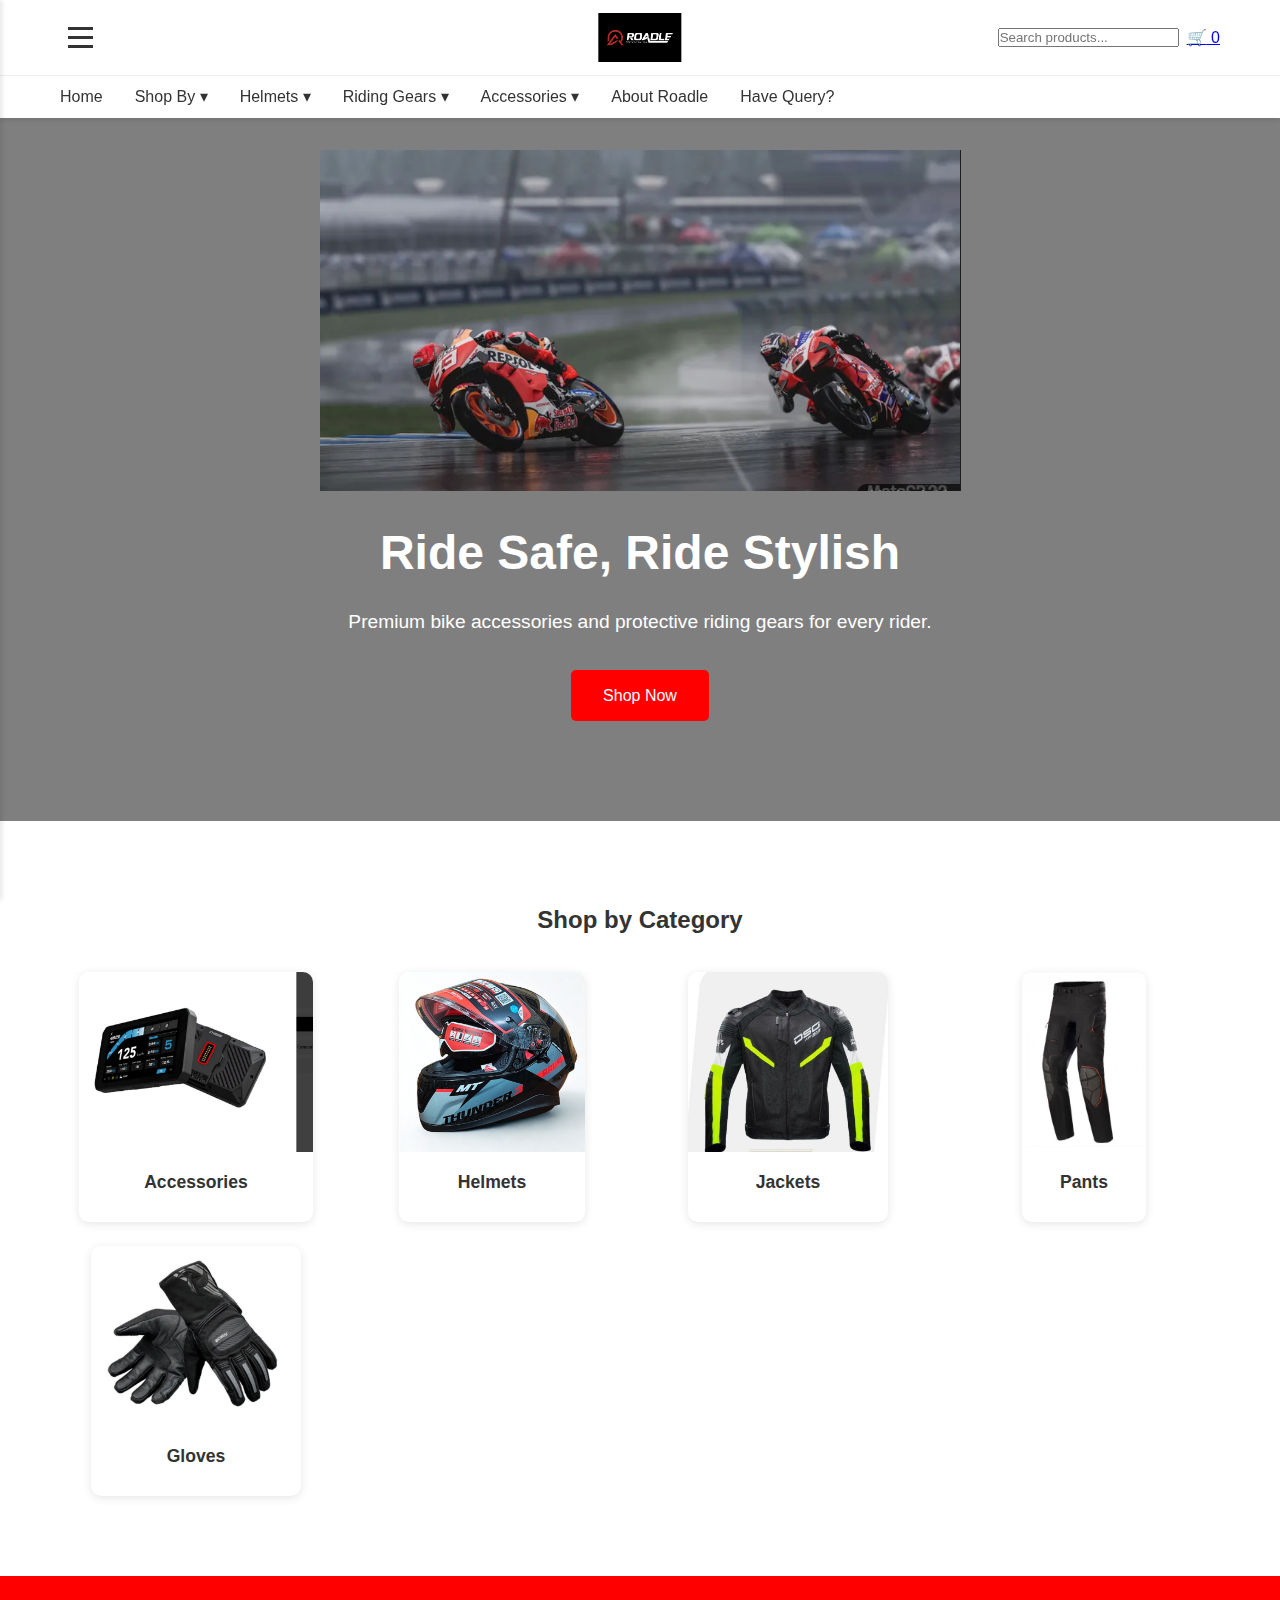
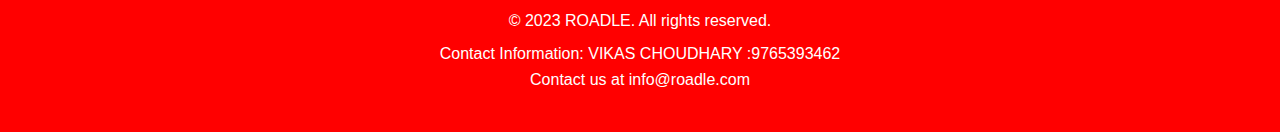
<file: index.html>
<!DOCTYPE html>
<html lang="en">
<head>
    <meta charset="UTF-8">
    <meta name="viewport" content="width=device-width, initial-scale=1.0">
    <title>ROADLE - Bike Accessories & Protective Gears</title>
    <link rel="stylesheet" href="style.css">
</head>
<body>
    <header>
        <div class="container top-row">
            <button class="menu-toggle">
                <span></span>
                <span></span>
                <span></span>
            </button>
            <img src="Roadle Logo Design 2.png" alt="ROADLE" class="logo">
            <div class="header-right">
                <input type="text" id="product-search" placeholder="Search products..." class="search-input">
                <a href="cart.html" class="cart-icon">
                    <span class="cart-symbol">🛒</span>
                    <span class="cart-count">0</span>
                </a>
            </div>
        </div>
        <nav class="main-nav">
            <div class="container">
                <ul>
                    <li><a href="#home">Home</a></li>
                    <li class="dropdown">
                        <a href="#">Shop By ▾</a>
                        <ul class="dropdown-menu">
                            <li><a href="category.html?type=accessories">Accessories</a></li>
                            <li><a href="category.html?type=helmets">Helmets</a></li>
                            <li><a href="category.html?type=pants">Pants</a></li>
                            <li><a href="category.html?type=gloves">Gloves</a></li>
                        </ul>
                    </li>
                    <li class="dropdown">
                        <a href="#">Helmets ▾</a>
                        <ul class="dropdown-menu">
                            <li><a href="category.html?type=helmets&sub=fullface">Full Face</a></li>
                            <li><a href="category.html?type=helmets&sub=modular">Modular</a></li>
                            <li><a href="category.html?type=helmets&sub=offroad">Off-road</a></li>
                        </ul>
                    </li>
                    <li class="dropdown">
                        <a href="#">Riding Gears ▾</a>
                        <ul class="dropdown-menu">
                            <li><a href="category.html?type=jackets">Jackets</a></li>
                            <li><a href="category.html?type=pants">Pants</a></li>
                            <li><a href="category.html?type=gloves">Gloves</a></li>
                        </ul>
                    </li>
                    <li class="dropdown">
                        <a href="#">Accessories ▾</a>
                        <ul class="dropdown-menu">
                            <li><a href="category.html?type=accessories&sub=lights">Lights</a></li>
                            <li><a href="category.html?type=accessories&sub=guards">Guards</a></li>
                            <li><a href="category.html?type=accessories&sub=covers">Covers</a></li>
                        </ul>
                    </li>
                    <li><a href="#contact">About Roadle</a></li>
                    <li><a href="#contact">Have Query?</a></li>
                </ul>
            </div>
        </nav>
    </header>

    <!-- Sidebar Navigation -->
    <div id="sidebar" class="sidebar">
        <div class="sidebar-header">
            <button class="sidebar-close">&times;</button>
        </div>
        <ul class="sidebar-menu">
            <li><a href="#home">Home</a></li>
            <li><a href="#categories">Categories</a></li>
            <li><a href="#contact">Contact</a></li>
            <li><a href="cart.html">Cart</a></li>
        </ul>
    </div>

    <!-- Sidebar Overlay -->
    <div class="sidebar-overlay"></div>

    <section id="home" class="hero">
        <div class="container">
            <img src="head image.png" alt="">

            <h2>Ride Safe, Ride Stylish</h2>
            <p>Premium bike accessories and protective riding gears for every rider.</p>
            <a href="#categories" class="btn">Shop Now</a>
        </div>
    </section>

    <section id="categories" class="products">
        <div class="container">
            <h2>Shop by Category</h2>
            <div class="product-grid">
                <div class="category-card" data-type="accessories">
                    <img src="IMAGE DISPLAY.png" alt="Accessories">
                    <h3>Accessories</h3>
                </div>
                <div class="category-card" data-type="helmets">
                    <img src="image 1.png" image.png" alt="Helmets">
                    <h3>Helmets</h3>
                </div>
                <div class="category-card" data-type="jackets">
                    <img src="IMAGE JACKET.png" alt="Jackets">
                    <h3>Jackets</h3>
                </div>
                <div class="category-card" data-type="pants">
                    <img src="image pants.png" alt="Pants">
                    <h3>Pants</h3>
                </div>
                <div class="category-card" data-type="gloves">
                    <img src="image gloves.png" alt="Gloves">
                    <h3>Gloves</h3>
                </div>
            </div>
        </div>
    </section>

    <footer id="contact">
        <div class="container">
            <p>&copy; 2023 ROADLE. All rights reserved.</p>
            Contact Information: VIKAS CHOUDHARY :9765393462
            <p>Contact us at info@roadle.com</p>
        </div>
    </footer>

    <script src="products.js"></script>
    <script src="script.js"></script>
</body>
</html>
</file>
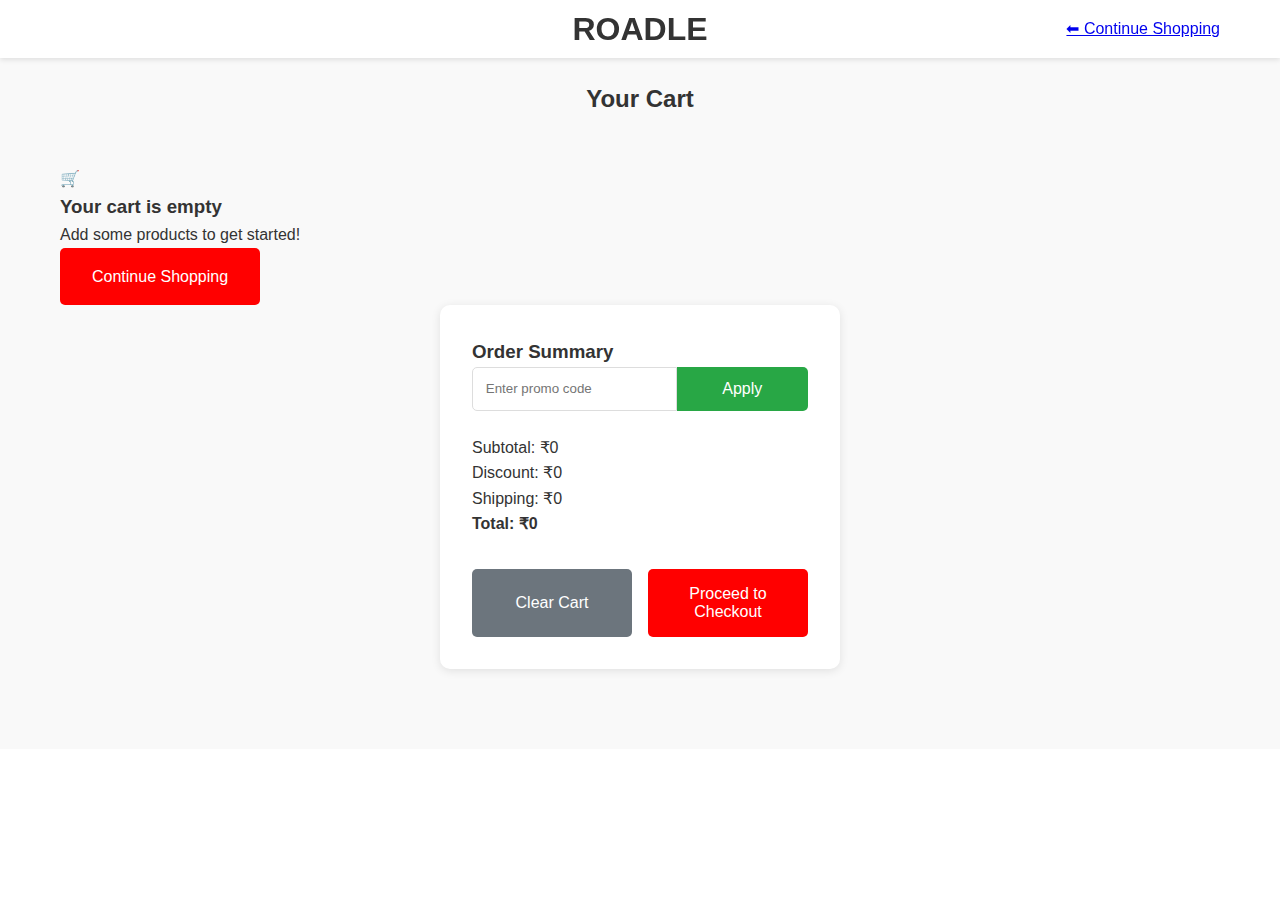
<file: cart.html>
<!DOCTYPE html>
<html lang="en">
<head>
    <meta charset="UTF-8">
    <title>Your Cart | ROADLE</title>
    <link rel="stylesheet" href="style.css">
</head>
<body>

<header>
    <div class="container">
        <div></div>
        <h1 class="logo">ROADLE</h1>
        <div class="header-right">
            <a href="index.html">⬅ Continue Shopping</a>
        </div>
    </div>
</header>

<section class="cart-section">
    <div class="container">
        <h2>Your Cart</h2>
        <div class="cart-layout">
            <div class="cart-items-container">
                <div id="cart-items" class="cart-items-grid">
                    <!-- Cart items will be populated here -->
                </div>
                <div id="empty-cart-message" class="empty-cart" style="display: none;">
                    <div class="empty-cart-icon">🛒</div>
                    <h3>Your cart is empty</h3>
                    <p>Add some products to get started!</p>
                    <a href="index.html" class="btn btn-primary">Continue Shopping</a>
                </div>
            </div>
            <div class="cart-summary">
                <h3>Order Summary</h3>
                <div class="promo-code">
                    <input type="text" id="promo-code" placeholder="Enter promo code">
                    <button id="apply-promo" class="btn btn-secondary">Apply</button>
                </div>
                <div class="cart-totals">
                    <div class="total-row">
                        <span>Subtotal:</span>
                        <span id="subtotal">₹0</span>
                    </div>
                    <div class="total-row">
                        <span>Discount:</span>
                        <span id="discount">₹0</span>
                    </div>
                    <div class="total-row">
                        <span>Shipping:</span>
                        <span id="shipping">₹0</span>
                    </div>
                    <div class="total-row total-final">
                        <span><strong>Total:</strong></span>
                        <span id="total"><strong>₹0</strong></span>
                    </div>
                </div>
                <div class="cart-actions">
                    <button id="clear-cart-btn" class="btn btn-secondary">Clear Cart</button>
                    <button id="checkout-btn" class="btn btn-primary">Proceed to Checkout</button>
                </div>
            </div>
        </div>
    </div>
</section>

<script src="cart.js"></script>
<script>
// Add event listener for clear cart button
document.getElementById('clear-cart-btn').addEventListener('click', clearCart);

// Add event listener for checkout button
document.getElementById('checkout-btn').addEventListener('click', function() {
    window.location.href = 'checkout.html';
});
</script>
</body>
</html>
</file>
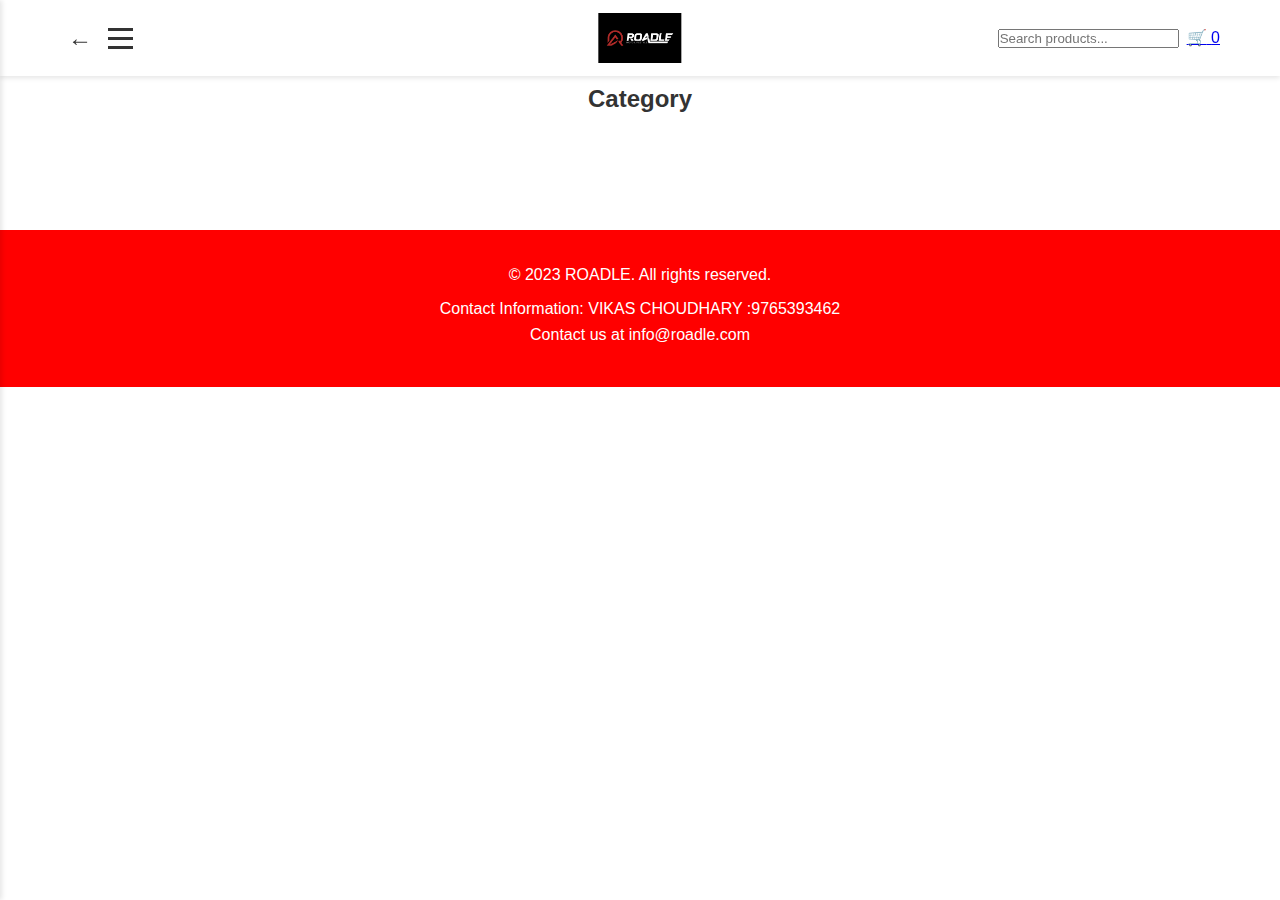
<file: category.html>
<!DOCTYPE html>
<html lang="en">
<head>
    <meta charset="UTF-8">
    <meta name="viewport" content="width=device-width, initial-scale=1.0">
    <title>ROADLE - Category</title>
    <link rel="stylesheet" href="style.css">
</head>
<body>
    <header>
        <div class="container">
            <button class="back-arrow" onclick="window.history.back()">&larr;</button>
            <button class="menu-toggle">
                <span></span>
                <span></span>
                <span></span>
            </button>
            <img src="Roadle Logo Design 2.png" alt="ROADLE" class="logo">
            <div class="header-right">
                <input type="text" id="product-search" placeholder="Search products..." class="search-input">
                <a href="cart.html" class="cart-icon">
                    <span class="cart-symbol">🛒</span>
                    <span class="cart-count">0</span>
                </a>
            </div>
        </div>
    </header>

    <!-- Sidebar Navigation -->
    <div id="sidebar" class="sidebar">
        <div class="sidebar-header">
            <button class="sidebar-close">&times;</button>
        </div>
        <ul class="sidebar-menu">
            <li><a href="index.html">Home</a></li>
            <li><a href="#categories">Categories</a></li>
            <li><a href="#contact">Contact</a></li>
            <li><a href="cart.html">Cart</a></li>
        </ul>
    </div>

    <!-- Sidebar Overlay -->
    <div class="sidebar-overlay"></div>

    <section id="category" class="products">
        <div class="container">
            <h2 id="category-title">Category</h2>
            <div id="product-grid" class="product-grid">
                <!-- Products will be loaded here -->
            </div>
        </div>
    </section>

    <footer id="contact">
        <div class="container">
            <p>&copy; 2023 ROADLE. All rights reserved.</p>
            Contact Information: VIKAS CHOUDHARY :9765393462
            <p>Contact us at info@roadle.com</p>
        </div>
    </footer>

    <script src="products.js"></script>
    <script src="script.js"></script>
    <script src="category.js"></script>
</body>
</html>
</file>
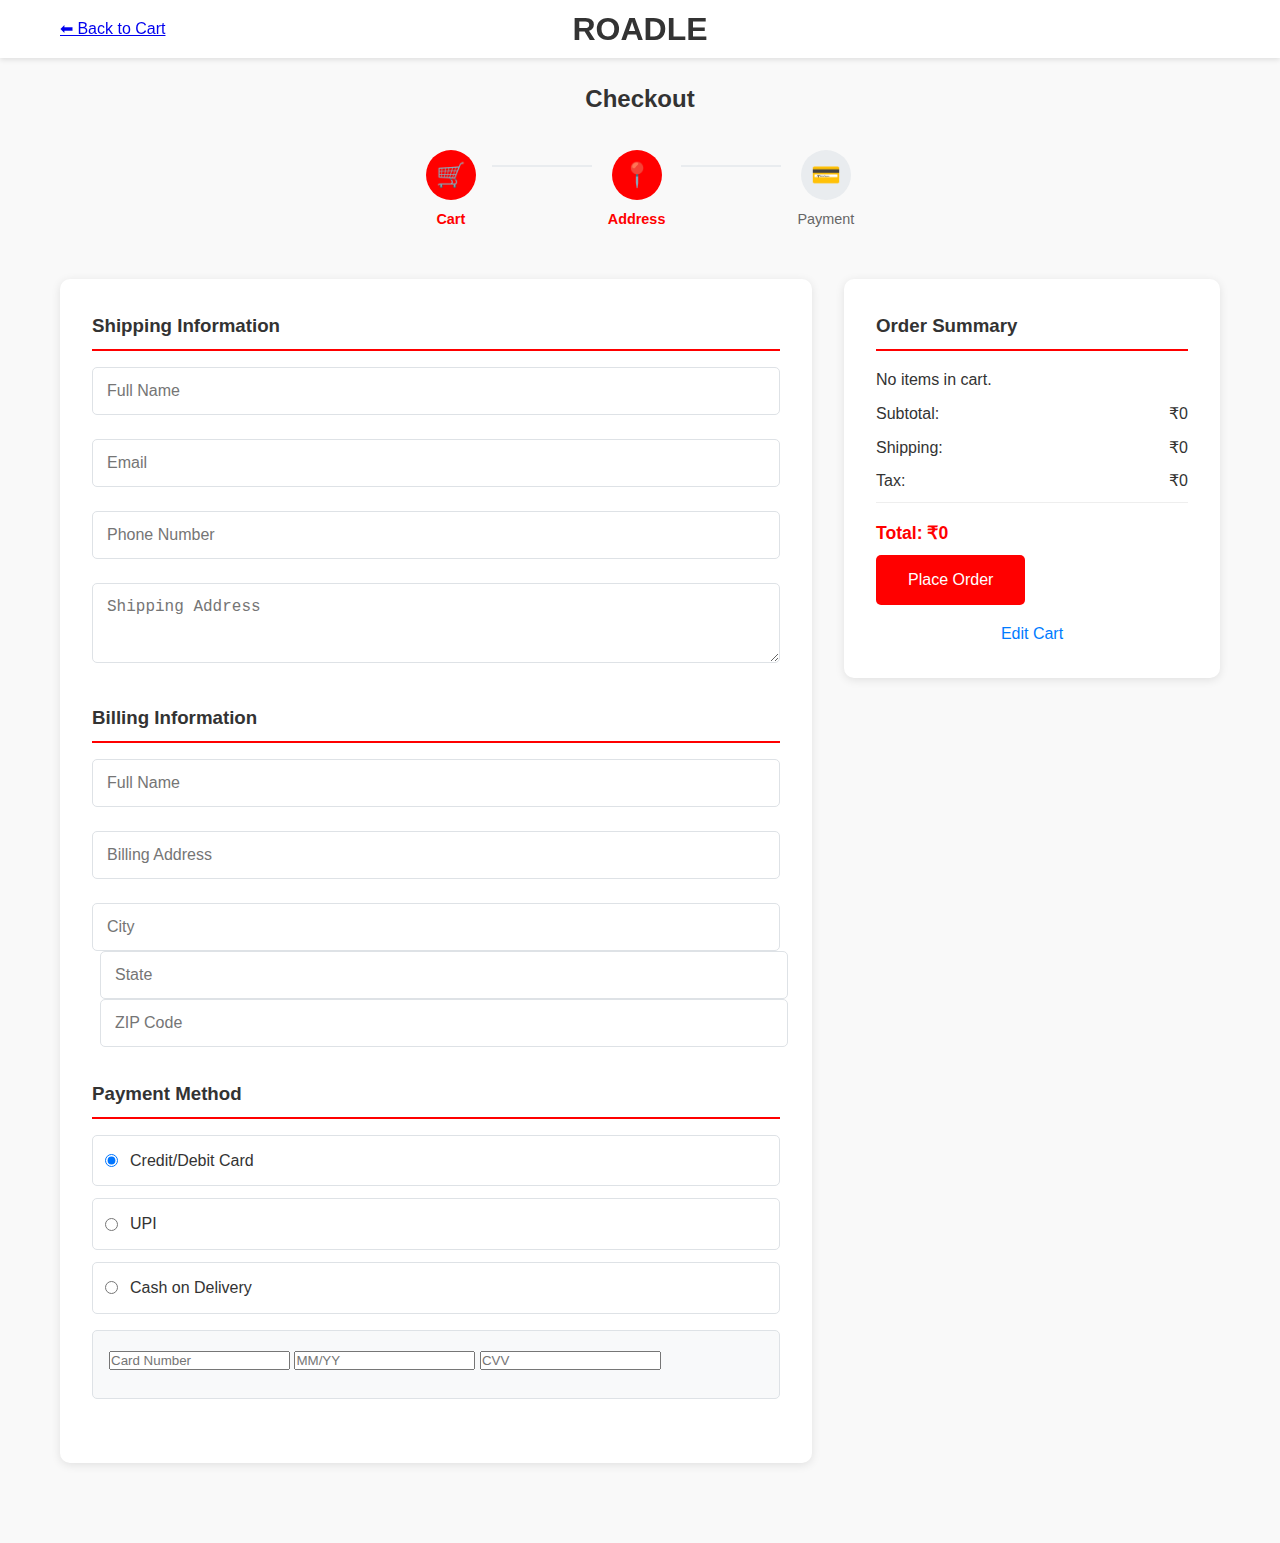
<file: checkout.html>
<!DOCTYPE html>
<html lang="en">
<head>
    <meta charset="UTF-8">
    <meta name="viewport" content="width=device-width, initial-scale=1.0">
    <title>Checkout | ROADLE</title>
    <link rel="stylesheet" href="style.css">
</head>
<body>
    <header>
        <div class="container">
            <h1 class="logo">ROADLE</h1>
            <div class="back-to-cart-wrapper">
                <a href="cart.html">⬅ Back to Cart</a>
            </div>
        </div>
    </header>

    <section class="checkout">
        <div class="container">
            <h2>Checkout</h2>
            <div class="checkout-progress">
                <div class="progress-step active">
                    <div class="step-icon">🛒</div>
                    <span>Cart</span>
                </div>
                <div class="progress-line"></div>
                <div class="progress-step active">
                    <div class="step-icon">📍</div>
                    <span>Address</span>
                </div>
                <div class="progress-line"></div>
                <div class="progress-step">
                    <div class="step-icon">💳</div>
                    <span>Payment</span>
                </div>
            </div>
            <div class="checkout-content">
                <div class="checkout-form-section">
                    <div class="customer-details">
                        <h3>Shipping Information</h3>
                        <form id="checkout-form">
                            <div class="form-group">
                                <input type="text" id="name" placeholder="Full Name" required>
                            </div>
                            <div class="form-group">
                                <input type="email" id="email" placeholder="Email" required>
                            </div>
                            <div class="form-group">
                                <input type="tel" id="phone" placeholder="Phone Number" required>
                            </div>
                            <div class="form-group">
                                <textarea id="address" placeholder="Shipping Address" required></textarea>
                            </div>
                        </form>
                    </div>
                    <div class="billing-details">
                        <h3>Billing Information</h3>
                        <form id="billing-form">
                            <div class="form-group">
                                <input type="text" id="billing-name" placeholder="Full Name" required>
                            </div>
                            <div class="form-group">
                                <input type="text" id="billing-address" placeholder="Billing Address" required>
                            </div>
                            <div class="form-group">
                                <input type="text" id="city" placeholder="City" required>
                                <input type="text" id="state" placeholder="State" required>
                                <input type="text" id="zip" placeholder="ZIP Code" required>
                            </div>
                        </form>
                    </div>
                    <div class="payment-methods">
                        <h3>Payment Method</h3>
                        <div class="payment-options">
                            <label><input type="radio" name="payment" value="card" checked> Credit/Debit Card</label>
                            <label><input type="radio" name="payment" value="upi"> UPI</label>
                            <label><input type="radio" name="payment" value="cod"> Cash on Delivery</label>
                        </div>
                        <div id="card-details" class="payment-details">
                            <input type="text" id="card-number" placeholder="Card Number" required>
                            <input type="text" id="expiry" placeholder="MM/YY" required>
                            <input type="text" id="cvv" placeholder="CVV" required>
                        </div>
                        <div id="upi-details" class="payment-details hidden">
                            <input type="text" id="upi-id" placeholder="UPI ID" required>
                        </div>
                    </div>
                </div>
                <div class="order-summary">
                    <h3>Order Summary</h3>
                    <div id="order-items"></div>
                    <div class="order-totals">
                        <p>Subtotal: <span id="order-subtotal">₹0</span></p>
                        <p>Shipping: <span id="shipping">₹0</span></p>
                        <p>Tax: <span id="order-tax">₹0</span></p>
                        <p><strong>Total: <span id="order-total">₹0</span></strong></p>
                    </div>
                    <button id="place-order-btn" class="btn btn-primary">Place Order</button>
                    <a href="cart.html" class="edit-cart-link">Edit Cart</a>
                </div>
            </div>
        </div>
    </section>
    <div id="order-confirmation-modal" class="modal hidden">
        <div class="modal-content">
            <h3>Order Placed Successfully!</h3>
            <p>Your order has been placed. You will receive a confirmation email shortly.</p>
            <button id="close-modal" class="btn">Continue Shopping</button>
        </div>
    </div>

    <script src="checkout.js"></script>
</body>
</html>
</file>
<file: style.css>
/* Reset and base styles */
* {
    margin: 0;
    padding: 0;
    box-sizing: border-box;
}

html, body {
    width: 100%;
    overflow-x: hidden;
}

body {
    font-family: 'Arial', sans-serif;
    line-height: 1.6;
    color: #333;
    background-color: #fff;
}

.container {
    max-width: 1200px;
    margin: 0 auto;
    padding: 0 20px;
}

/* Header */
header {
    background-color: #fff;
    box-shadow: 0 2px 5px rgba(0,0,0,0.1);
    position: fixed;
    width: 100%;
    top: 0;
    z-index: 1000;
}

header .container {
    display: flex;
    justify-content: space-between;
    align-items: center;
    padding: 1rem 20px;
    position: relative;
}

.logo {
    position: absolute;
    left: 50%;
    transform: translateX(-50%);
    z-index: 10;
}

.main-nav {
    background-color: #fff;
    border-top: 1px solid #eee;
}

.main-nav .container {
    padding: 0 20px;
}

.main-nav ul {
    display: flex;
    justify-content: center;
    list-style: none;
    margin: 0;
    padding: 0.5rem 0;
}

.back-to-cart-wrapper {
    grid-column: 3;
}

.back-arrow {
    background: none;
    border: none;
    font-size: 1.5rem;
    cursor: pointer;
    padding: 0.5rem;
    color: #333;
    transition: color 0.3s;
    margin-right: 0;
    margin-left: 0;
    flex-shrink: 0;
    order: 1;
    position: relative;
}

.back-arrow:hover {
    color: #ff0000;
}

.menu-toggle {
    display: flex;
    flex-direction: column;
    cursor: pointer;
    background: none;
    border: none;
    padding: 0.5rem;
    order: 1;
    margin-left: 0;
    margin-right: 0;
    z-index: 1001;
}

.menu-toggle span {
    width: 25px;
    height: 3px;
    background-color: #333;
    margin: 3px 0;
    transition: 0.3s;
}

.header-left {
    display: flex;
    align-items: center;
    justify-content: flex-start;
}

.header-right {
    display: flex;
    gap: 8px;
    align-items: center;
    position: relative;
    order: 3;
    margin-left: auto;
}

.search-input {
    margin-right: 0;
}

.cart-icon {
    margin-left: 0;
}

.logo {
    height: 50px;
    max-width: 150px;
    object-fit: contain;
    position: absolute;
    left: 50%;
    transform: translateX(-50%);
    z-index: 10;
}

nav ul {
    display: flex;
    list-style: none;
    gap: 2rem;
}

nav ul li {
    margin-left: 0;
}

nav ul li a {
    color: #333;
    text-decoration: none;
    font-weight: 500;
    transition: color 0.3s;
}

nav ul li a:hover {
    color: #ff0000;
}

/* Dropdown Navigation */
nav {
    display: block;
}

.dropdown {
    position: relative;
}

.dropdown-menu {
    position: absolute;
    top: 100%;
    left: 50%;
    transform: translateX(-50%) translateY(-10px);
    background-color: #fff;
    border: 1px solid #ddd;
    border-radius: 5px;
    box-shadow: 0 2px 10px rgba(0,0,0,0.1);
    min-width: 200px;
    opacity: 0;
    visibility: hidden;
    transition: all 0.3s ease;
    z-index: 1000;
}

.dropdown:hover .dropdown-menu {
    opacity: 1;
    visibility: visible;
    transform: translateY(0);
}

.dropdown-menu li {
    margin: 0;
    border-bottom: 1px solid #eee;
}

.dropdown-menu li:last-child {
    border-bottom: none;
}

.dropdown-menu li a {
    display: block;
    padding: 0.75rem 1rem;
    color: #333;
    text-decoration: none;
    font-weight: 400;
    transition: background-color 0.3s;
}

.dropdown-menu li a:hover {
    background-color: #f8f8f8;
    color: #ff0000;
}

/* Search dropdown */
.search-dropdown {
    position: absolute;
    top: 100%;
    left: 0;
    right: 0;
    background-color: #fff;
    border: 1px solid #ddd;
    border-radius: 5px;
    box-shadow: 0 2px 10px rgba(0,0,0,0.1);
    max-height: 300px;
    overflow-y: auto;
    z-index: 1001;
    display: none;
}

.search-dropdown.show {
    display: block;
}

.search-item {
    padding: 0.75rem 1rem;
    border-bottom: 1px solid #eee;
    cursor: pointer;
    transition: background-color 0.3s;
}

.search-item:hover {
    background-color: #f8f8f8;
}

.search-item:last-child {
    border-bottom: none;
}

.search-item-name {
    font-weight: bold;
    color: #333;
    margin-bottom: 0.25rem;
}

.search-item-category {
    font-size: 0.9rem;
    color: #666;
}

.search-item-price {
    font-size: 0.9rem;
    color: #ff0000;
    font-weight: bold;
}

/* Hero section */
.hero {
    background: linear-gradient(rgba(0,0,0,0.5), rgba(0,0,0,0.5)), url('https://via.placeholder.com/1200x600/333333/ffffff?text=Ride+Safe') center/cover;
    color: #fff;
    padding: 150px 0 100px;
    text-align: center;
}

.hero img {
    max-width: 100%;
    height: auto;
    margin-bottom: 1rem;
}

.hero h2 {
    font-size: 3rem;
    margin-bottom: 1rem;
}

.hero p {
    font-size: 1.2rem;
    margin-bottom: 2rem;
}

.btn {
    display: inline-block;
    background-color: #ff0000;
    color: #fff;
    padding: 0.8rem 2rem;
    text-decoration: none;
    border-radius: 5px;
    transition: background-color 0.3s;
}

.btn:hover {
    background-color: #cc0000;
}

/* Products section */
.products {
    padding: 80px 0;
}

.products h2 {
    margin-bottom: 2rem;
    text-align: center;
}

.product-grid {
    display: grid;
    grid-template-columns: repeat(auto-fit, minmax(250px, 1fr));
    gap: 1.5rem;
    justify-items: center;
}

.product {
    background-color: #fff;
    border-radius: 10px;
    box-shadow: 0 2px 10px rgba(0,0,0,0.1);
    overflow: hidden;
    transition: transform 0.3s, box-shadow 0.3s;
    text-align: center;
    padding-bottom: 1rem;
    display: flex;
    flex-direction: column;
    height: 100%;
}

.product:hover {
    transform: scale(1.05);
    box-shadow: 0 5px 20px rgba(0,0,0,0.15);
}

.product img {
    width: 100%;
    height: 200px;
    object-fit: cover;
}

.product h3 {
    font-size: 1.1rem;
    margin: 1rem 0 0.5rem;
    padding: 0 1rem;
}

.product p {
    font-size: 1.2rem;
    color: #ff0000;
    font-weight: bold;
    margin: 0.5rem 0;
}

.add-to-cart {
    background-color: #ff0000;
    color: #fff;
    border: none;
    padding: 0.8rem 1.5rem;
    border-radius: 5px;
    cursor: pointer;
    transition: background-color 0.3s;
    margin-top: auto;
}

.add-to-cart:hover {
    background-color: #cc0000;
}

/* Category cards */
.category-card {
    background-color: #fff;
    border-radius: 10px;
    box-shadow: 0 2px 10px rgba(0,0,0,0.1);
    overflow: hidden;
    transition: transform 0.3s, box-shadow 0.3s;
    text-align: center;
    cursor: pointer;
    display: flex;
    flex-direction: column;
    height: 250px;
}

.category-card:hover {
    transform: scale(1.05);
    box-shadow: 0 5px 20px rgba(0,0,0,0.15);
}

.category-card img {
    width: 100%;
    height: 180px;
    object-fit: cover;
}

.category-card h3 {
    font-size: 1.1rem;
    margin: 1rem 0;
    padding: 0 1rem;
    color: #333;
}

/* Cart section */
.cart-section {
    padding: 80px 0;
    background-color: #f9f9f9;
}

.cart-section h2 {
    text-align: center;
    margin-bottom: 3rem;
    color: #333;
}

.cart-items-grid {
    display: grid;
    gap: 1rem;
    margin-bottom: 2rem;
}

.cart-item {
    display: flex;
    background-color: #fff;
    border-radius: 10px;
    overflow: hidden;
    box-shadow: 0 2px 10px rgba(0,0,0,0.1);
    padding: 1rem;
    align-items: center;
    transition: box-shadow 0.3s;
}

.cart-item:hover {
    box-shadow: 0 5px 20px rgba(0,0,0,0.15);
}

.item-image img {
    width: 80px;
    height: 80px;
    object-fit: cover;
    border-radius: 5px;
    margin-right: 1rem;
}

.item-details {
    flex: 1;
}

.item-details h4 {
    margin: 0 0 0.5rem 0;
    color: #333;
}

.item-price {
    color: #ff0000;
    font-weight: bold;
    margin: 0.5rem 0;
}

.quantity-controls {
    display: flex;
    align-items: center;
    margin: 0.5rem 0;
}

.quantity-btn {
    background-color: #f0f0f0;
    border: none;
    width: 30px;
    height: 30px;
    cursor: pointer;
    font-size: 1.2rem;
    border-radius: 5px;
    transition: background-color 0.3s;
}

.quantity-btn:hover {
    background-color: #e0e0e0;
}

.quantity-input {
    width: 60px;
    text-align: center;
    border: 1px solid #ddd;
    border-radius: 5px;
    margin: 0 0.5rem;
    padding: 0.3rem;
}

.item-subtotal {
    font-weight: bold;
    color: #333;
    margin: 0.5rem 0;
}

.remove-btn {
    background: none;
    border: none;
    font-size: 1.5rem;
    color: #ff0000;
    cursor: pointer;
    padding: 0.5rem;
    border-radius: 50%;
    transition: background-color 0.3s;
}

.remove-btn:hover {
    background-color: #ffeaea;
}

.cart-summary {
    background-color: #fff;
    border-radius: 10px;
    padding: 2rem;
    box-shadow: 0 2px 10px rgba(0,0,0,0.1);
    max-width: 400px;
    margin: 0 auto;
}

.promo-code {
    display: flex;
    margin-bottom: 1.5rem;
}

.promo-code input {
    flex: 1;
    padding: 0.8rem;
    border: 1px solid #ddd;
    border-radius: 5px 0 0 5px;
}

.promo-code button {
    padding: 0.8rem 1.5rem;
    background-color: #28a745;
    color: #fff;
    border: none;
    border-radius: 0 5px 5px 0;
    cursor: pointer;
    transition: background-color 0.3s;
}

.promo-code button:hover {
    background-color: #218838;
}

.cart-totals p {
    display: flex;
    justify-content: space-between;
    margin: 0.5rem 0;
    padding: 0.5rem 0;
    border-bottom: 1px solid #eee;
}

.cart-totals p:last-child {
    border-bottom: none;
    font-size: 1.2rem;
    font-weight: bold;
    color: #ff0000;
}

.cart-actions {
    display: flex;
    gap: 1rem;
    margin-top: 2rem;
}

.btn-primary {
    background-color: #ff0000;
    color: #fff;
    border: none;
    padding: 1rem 2rem;
    border-radius: 5px;
    cursor: pointer;
    font-size: 1rem;
    transition: background-color 0.3s;
    flex: 1;
}

.btn-primary:hover {
    background-color: #cc0000;
}

.btn-secondary {
    background-color: #6c757d;
    color: #fff;
    border: none;
    padding: 1rem 2rem;
    border-radius: 5px;
    cursor: pointer;
    font-size: 1rem;
    transition: background-color 0.3s;
    flex: 1;
}

.btn-secondary:hover {
    background-color: #545b62;
}

/* Checkout section */
.checkout {
    padding: 80px 0;
    background-color: #f9f9f9;
}

.checkout h2 {
    text-align: center;
    margin-bottom: 2rem;
    color: #333;
}

.checkout-progress {
    display: flex;
    justify-content: center;
    align-items: center;
    margin-bottom: 3rem;
    max-width: 600px;
    margin-left: auto;
    margin-right: auto;
}

.progress-step {
    display: flex;
    flex-direction: column;
    align-items: center;
    position: relative;
    z-index: 1;
}

.step-icon {
    width: 50px;
    height: 50px;
    border-radius: 50%;
    background-color: #e9ecef;
    display: flex;
    align-items: center;
    justify-content: center;
    font-size: 1.5rem;
    margin-bottom: 0.5rem;
    transition: all 0.3s;
}

.progress-step.active .step-icon {
    background-color: #ff0000;
    color: #fff;
}

.progress-step span {
    font-size: 0.9rem;
    color: #666;
    font-weight: 500;
}

.progress-step.active span {
    color: #ff0000;
    font-weight: bold;
}

.progress-line {
    width: 100px;
    height: 2px;
    background-color: #e9ecef;
    margin: 0 1rem;
    position: relative;
    top: -25px;
}

.checkout-content {
    display: grid;
    grid-template-columns: 2fr 1fr;
    gap: 2rem;
    max-width: 1200px;
    margin: 0 auto;
}

.checkout-form-section {
    background-color: #fff;
    border-radius: 10px;
    padding: 2rem;
    box-shadow: 0 2px 10px rgba(0,0,0,0.1);
}

.customer-details, .billing-details, .payment-methods {
    margin-bottom: 2rem;
}

.customer-details h3, .billing-details h3, .payment-methods h3 {
    margin-bottom: 1rem;
    color: #333;
    border-bottom: 2px solid #ff0000;
    padding-bottom: 0.5rem;
}

.form-group {
    margin-bottom: 1.5rem;
}

.form-group input, .form-group textarea {
    width: 100%;
    padding: 0.875rem;
    border: 1px solid #dee2e6;
    border-radius: 5px;
    font-size: 1rem;
    transition: border-color 0.3s, box-shadow 0.3s;
}

.form-group input:focus, .form-group textarea:focus {
    outline: none;
    border-color: #ff0000;
    box-shadow: 0 0 0 3px rgba(255, 0, 0, 0.1);
}

.form-group textarea {
    resize: vertical;
    min-height: 80px;
}

.form-group input[type="text"]:nth-child(2), .form-group input[type="text"]:nth-child(3) {
    margin-left: 0.5rem;
}

.payment-options {
    display: flex;
    flex-direction: column;
    gap: 0.75rem;
    margin-bottom: 1rem;
}

.payment-options label {
    display: flex;
    align-items: center;
    cursor: pointer;
    padding: 0.75rem;
    border: 1px solid #dee2e6;
    border-radius: 5px;
    transition: all 0.3s;
}

.payment-options label:hover {
    border-color: #ff0000;
    background-color: #fff5f5;
}

.payment-options input[type="radio"] {
    margin-right: 0.75rem;
}

.payment-details {
    margin-top: 1rem;
    padding: 1rem;
    background-color: #f8f9fa;
    border-radius: 5px;
    border: 1px solid #dee2e6;
}

.payment-details.hidden {
    display: none;
}

.payment-details input {
    margin-bottom: 0.75rem;
}

.payment-details input:last-child {
    margin-bottom: 0;
}

.order-summary {
    background-color: #fff;
    border-radius: 10px;
    padding: 2rem;
    box-shadow: 0 2px 10px rgba(0,0,0,0.1);
    height: fit-content;
}

.order-summary h3 {
    margin-bottom: 1rem;
    color: #333;
    border-bottom: 2px solid #ff0000;
    padding-bottom: 0.5rem;
}

.order-item {
    display: flex;
    align-items: center;
    margin-bottom: 1rem;
    padding-bottom: 1rem;
    border-bottom: 1px solid #eee;
}

.order-item:last-child {
    border-bottom: none;
}

.order-item-image {
    width: 60px;
    height: 60px;
    object-fit: cover;
    border-radius: 5px;
    margin-right: 1rem;
}

.order-item-details h4 {
    margin: 0 0 0.5rem 0;
    font-size: 1rem;
}

.order-item-details p {
    margin: 0.2rem 0;
    font-size: 0.9rem;
    color: #666;
}

.order-totals p {
    display: flex;
    justify-content: space-between;
    margin: 0.5rem 0;
}

.order-totals p:last-child {
    font-weight: bold;
    font-size: 1.1rem;
    color: #ff0000;
    border-top: 1px solid #eee;
    padding-top: 1rem;
}

.edit-cart-link {
    display: block;
    text-align: center;
    margin-top: 1rem;
    color: #007bff;
    text-decoration: none;
}

.edit-cart-link:hover {
    text-decoration: underline;
}

/* Modal */
.modal {
    position: fixed;
    top: 0;
    left: 0;
    width: 100%;
    height: 100%;
    background-color: rgba(0,0,0,0.5);
    display: flex;
    justify-content: center;
    align-items: center;
    z-index: 1000;
}

.modal.hidden {
    display: none;
}

.modal-content {
    background-color: #fff;
    border-radius: 10px;
    padding: 2rem;
    text-align: center;
    max-width: 400px;
    width: 90%;
}

.modal-content h3 {
    margin-bottom: 1rem;
    color: #28a745;
}

.modal-content p {
    margin-bottom: 2rem;
    color: #666;
}

/* Product Modal Styles */
.product-modal-content {
    max-width: 900px;
    width: 95%;
    padding: 0;
    text-align: left;
}

.modal-close {
    position: absolute;
    top: 10px;
    right: 15px;
    background: none;
    border: none;
    font-size: 2rem;
    cursor: pointer;
    color: #333;
    z-index: 1001;
}

.product-modal-layout {
    display: grid;
    grid-template-columns: 1fr 1fr;
    gap: 2rem;
    align-items: start;
}

.product-modal-image {
    position: relative;
}

.product-modal-image img {
    width: 100%;
    height: auto;
    border-radius: 10px;
    box-shadow: 0 2px 10px rgba(0,0,0,0.1);
}

.thumbnail-gallery {
    display: flex;
    gap: 0.5rem;
    margin-top: 1rem;
    flex-wrap: wrap;
}

.thumbnail {
    width: 60px;
    height: 60px;
    object-fit: cover;
    border-radius: 5px;
    cursor: pointer;
    border: 2px solid transparent;
    transition: border-color 0.3s;
}

.thumbnail.active {
    border-color: #ff0000;
}

.thumbnail:hover {
    border-color: #ff0000;
}

.product-modal-info h2 {
    font-size: 1.8rem;
    margin-bottom: 0.5rem;
    color: #333;
}

.product-modal-info .price {
    font-size: 1.5rem;
    color: #ff0000;
    font-weight: bold;
    margin-bottom: 1rem;
}

.product-modal-info .description {
    margin-bottom: 2rem;
    line-height: 1.6;
    color: #666;
}

.product-modal-info .selector {
    margin-bottom: 1.5rem;
}

.product-modal-info .selector h3 {
    margin-bottom: 0.5rem;
    color: #333;
    font-size: 1rem;
}

.product-modal-info .selector select {
    width: 100%;
    padding: 0.8rem;
    border: 1px solid #ddd;
    border-radius: 5px;
    font-size: 1rem;
    background-color: #fff;
}

.product-modal-info .add-to-cart {
    width: 100%;
    padding: 1rem;
    background-color: #ff0000;
    color: #fff;
    border: none;
    border-radius: 5px;
    font-size: 1.1rem;
    cursor: pointer;
    transition: background-color 0.3s;
}

.product-modal-info .add-to-cart:hover {
    background-color: #cc0000;
}

/* Footer */
footer {
    background-color: #ff0000;
    color: #fff;
    text-align: center;
    padding: 2rem 0;
}

footer p {
    margin-bottom: 0.5rem;
}

/* Sidebar Navigation */
.sidebar {
    position: fixed;
    top: 0;
    left: -260px;
    width: 260px;
    height: 100%;
    background-color: #fff;
    box-shadow: 2px 0 5px rgba(0,0,0,0.1);
    z-index: 2000;
    transition: left 0.3s ease;
    padding-top: 60px; /* Account for fixed header */
}

.sidebar.open {
    left: 0;
}

.sidebar-header {
    padding: 1rem;
    border-bottom: 1px solid #eee;
    display: flex;
    justify-content: flex-end;
}

.sidebar-close {
    background: none;
    border: none;
    font-size: 2rem;
    cursor: pointer;
    color: #333;
    padding: 0.5rem;
    border-radius: 50%;
    transition: background-color 0.3s;
}

.sidebar-close:hover {
    background-color: #f0f0f0;
}

.sidebar-menu {
    list-style: none;
    padding: 0;
    margin: 0;
}

.sidebar-menu li {
    border-bottom: 1px solid #eee;
}

.sidebar-menu li a {
    display: block;
    padding: 1rem 1.5rem;
    color: #333;
    text-decoration: none;
    font-weight: 500;
    transition: background-color 0.3s;
}

.sidebar-menu li a:hover {
    background-color: #f8f8f8;
    color: #ff0000;
}

.sidebar-overlay {
    position: fixed;
    top: 0;
    left: 0;
    width: 100%;
    height: 100%;
    background-color: rgba(0,0,0,0.5);
    z-index: 1500;
    display: none;
}

.sidebar-overlay.show {
    display: block;
}

/* Responsive design */
@media (max-width: 768px) {
    .hero h2 {
        font-size: 2rem;
    }

    .hero p {
        font-size: 1rem;
    }

    .hero {
        padding: 120px 0 80px;
    }

    .menu-toggle {
        display: flex;
        flex-direction: column;
        cursor: pointer;
        background: none;
        border: none;
        padding: 0.5rem;
    }

    .menu-toggle span {
        width: 25px;
        height: 3px;
        background-color: #333;
        margin: 3px 0;
        transition: 0.3s;
    }

    .main-nav {
        display: none;
    }

    nav ul {
        flex-direction: column;
        position: absolute;
        top: 100%;
        left: 0;
        width: 100%;
        background-color: #fff;
        display: none;
        box-shadow: 0 2px 5px rgba(0,0,0,0.1);
    }

    nav ul.show {
        display: flex;
    }

    nav ul li {
        margin: 1rem 0;
        text-align: center;
        width: 100%;
    }

    nav ul li a {
        display: block;
        padding: 1rem;
        border-bottom: 1px solid #eee;
    }

    .product-grid {
        grid-template-columns: 1fr;
        gap: 1.5rem;
    }

    .product img {
        height: 250px;
    }

    .products h2 {
        font-size: 1.8rem;
        margin-bottom: 2rem;
    }

    .btn, .add-to-cart {
        padding: 1rem 2rem;
        font-size: 1.1rem;
    }

    footer {
        padding: 1.5rem 0;
    }

    footer p {
        font-size: 0.9rem;
    }
}

@media (max-width: 480px) {
    .hero h2 {
        font-size: 1.8rem;
    }

    .hero p {
        font-size: 0.9rem;
    }

    .hero {
        padding: 100px 0 60px;
    }

    header .container {
        padding: 0.8rem 15px;
    }

    .logo {
        font-size: 1.5rem;
    }

    .product img {
        height: 200px;
    }

    .product h3 {
        font-size: 1.1rem;
        padding: 0.8rem;
    }

    .product p {
        font-size: 1rem;
        padding: 0 0.8rem;
    }

    .products h2 {
        font-size: 1.5rem;
        margin-bottom: 1.5rem;
    }

    .category-card {
        height: 200px;
    }

    .category-card img {
        height: 130px;
    }

    .btn, .add-to-cart {
        padding: 0.9rem 1.5rem;
        font-size: 1rem;
    }

    .container {
        padding: 0 15px;
    }

    .products {
        padding: 60px 0;
    }

    /* Cart responsive */
    .cart-layout {
        grid-template-columns: 1fr;
        gap: 1.5rem;
    }

    .cart-summary {
        max-width: none;
        margin: 0;
    }

    .cart-actions {
        flex-direction: column;
        gap: 0.75rem;
    }

    .cart-actions button {
        width: 100%;
    }

    /* Checkout responsive */
    .checkout-progress {
        flex-direction: column;
        gap: 1rem;
    }

    .progress-line {
        display: none;
    }

    .checkout-content {
        grid-template-columns: 1fr;
        gap: 1.5rem;
    }

    .checkout-form-section {
        padding: 1.5rem;
    }

    .payment-options {
        gap: 0.5rem;
    }

    .payment-options label {
        padding: 0.5rem;
    }

    .form-group input[type="text"]:nth-child(2), .form-group input[type="text"]:nth-child(3) {
        margin-left: 0;
        margin-top: 0.5rem;
    }
}

/* Product Details Page */
.product-details {
    padding: 80px 0;
}

.product-layout {
    display: grid;
    grid-template-columns: 1fr 1fr;
    gap: 2rem;
    align-items: start;
}

.product-image img {
    width: 100%;
    height: auto;
    border-radius: 10px;
    box-shadow: 0 2px 10px rgba(0,0,0,0.1);
}

.product-info h1 {
    font-size: 2rem;
    margin-bottom: 1rem;
    color: #333;
}

.product-info .price {
    font-size: 1.5rem;
    color: #ff0000;
    font-weight: bold;
    margin-bottom: 1rem;
}

.product-info .description {
    margin-bottom: 2rem;
    line-height: 1.6;
    color: #666;
}

.selector {
    margin-bottom: 1.5rem;
}

.selector h3 {
    margin-bottom: 0.5rem;
    color: #333;
}

.selector select {
    width: 100%;
    padding: 0.8rem;
    border: 1px solid #ddd;
    border-radius: 5px;
    font-size: 1rem;
}

.product-info .add-to-cart {
    width: 100%;
    padding: 1rem;
    background-color: #ff0000;
    color: #fff;
    border: none;
    border-radius: 5px;
    font-size: 1.1rem;
    cursor: pointer;
    transition: background-color 0.3s;
}

.product-info .add-to-cart:hover {
    background-color: #cc0000;
}

/* Responsive */
@media (max-width: 768px) {
    .product-layout {
        grid-template-columns: 1fr;
        gap: 1.5rem;
    }

    .product-info h1 {
        font-size: 1.5rem;
    }

    .product-info .price {
        font-size: 1.2rem;
    }

    .product-modal-layout {
        grid-template-columns: 1fr;
        gap: 1.5rem;
    }

    .product-modal-info h2 {
        font-size: 1.5rem;
    }

    .product-modal-info .price {
        font-size: 1.2rem;
    }
}
</file>
